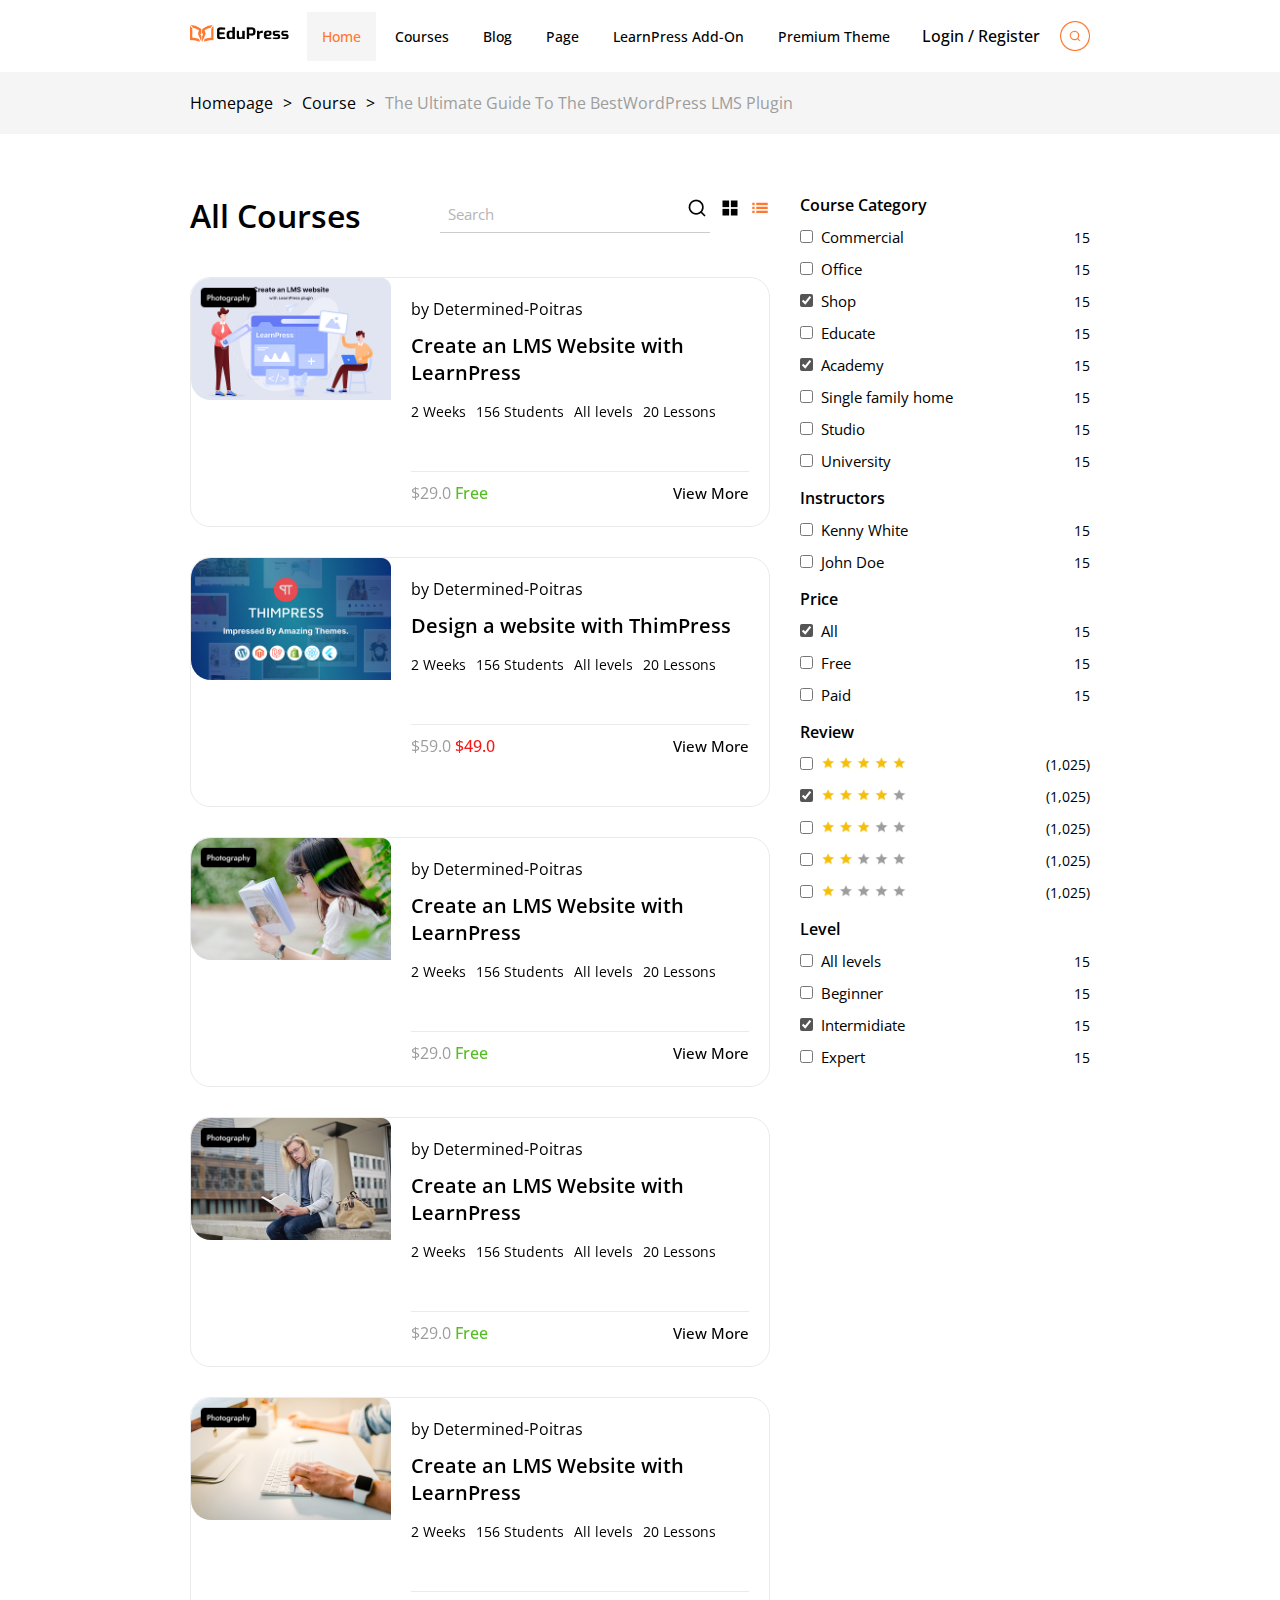
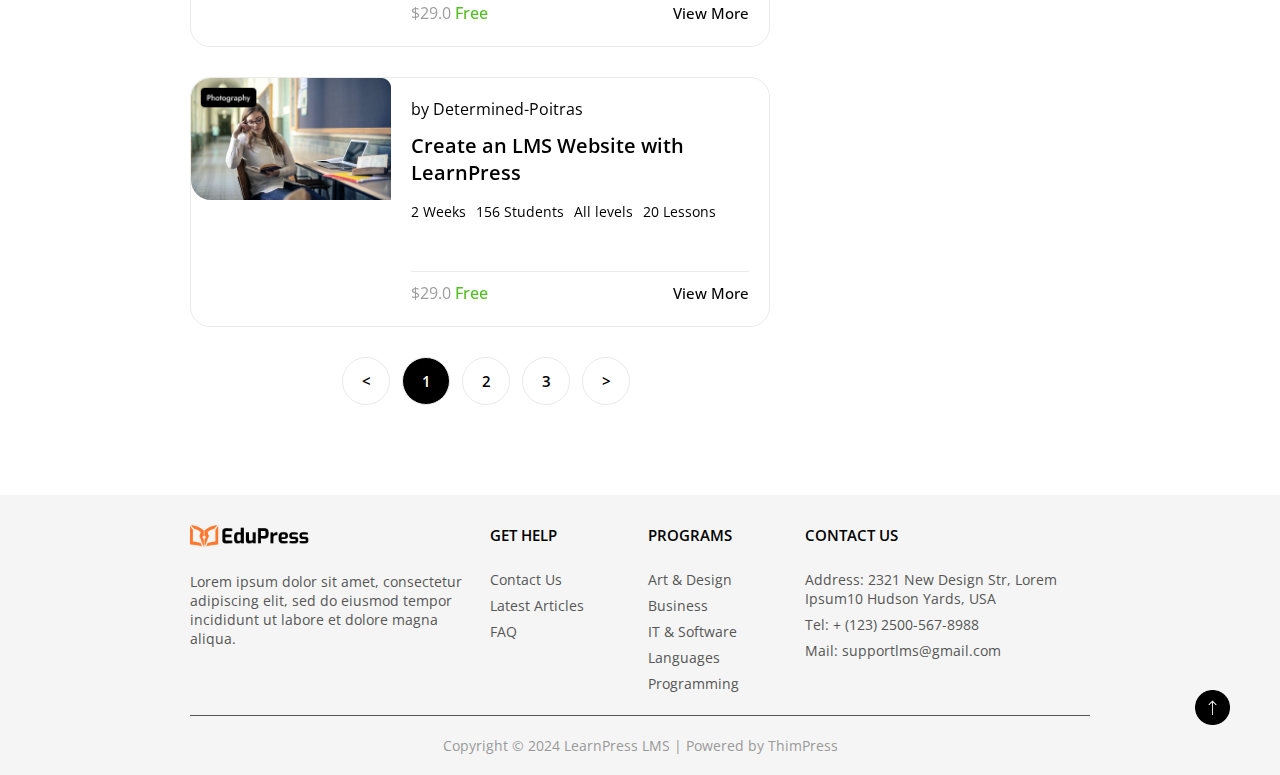
<file: pages/course-type1.html>
<!DOCTYPE html>
<html lang="en">
  <head>
    <meta charset="UTF-8" />
    <meta name="viewport" content="width=device-width, initial-scale=1.0" />
    <title>EduPress</title>
    <link rel="preconnect" href="https://fonts.googleapis.com" />
    <link rel="preconnect" href="https://fonts.gstatic.com" crossorigin />
    <link
      href="https://fonts.googleapis.com/css2?family=Open+Sans:ital,wght@0,300..800;1,300..800&display=swap"
      rel="stylesheet"
    />
    <link rel="stylesheet" href="../css/course-type1.css" />
    <link rel="stylesheet" href="../css/header.css" />
    <link rel="stylesheet" href="../css/footer.css" />
  </head>
  <body>
    <header>
      <div class="header-logo">
        <a href="../index.html"
          ><img src="../asset/Header/LOGO.png" alt="Header logo"
        /></a>
      </div>
      <nav class="header-nav">
        <a id="header-nav_home" href="../index.html">Home</a>
        <a id="header-nav_course" href="#">Courses</a>
        <a href="#">Blog</a>
        <a href="#">Page</a>
        <a href="../index.html">LearnPress Add-On</a>
        <a href="./error-404.html">Premium Theme</a>
      </nav>

      <div class="header-login">
        <img id="header-tag_bar" src="../asset/Header/Tag_bar.png" alt="" />
        <button class="header-login_btn">
          <a href="./login.html">Login / Register</a>
        </button>
        <img
          src="../asset/Header/ninja-profile.png"
          alt="avatar user"
          id="avatar-user"
        />
        <img src="../asset/Header/Search.png" alt="" />
      </div>
    </header>
    <main>
      <div class="main-course__header">
        <div class="main-course__header--content">
          <p class="content-1">Homepage</p>
          <p class="content-3">&gt;</p>
          <p class="content-1">Course</p>
          <p class="content-3">&gt;</p>
          <p class="content-2">
            The Ultimate Guide To The BestWordPress LMS Plugin
          </p>
        </div>
      </div>
      <div class="container course__content">
        <div class="course__content--left">
          <div class="content--left__header">
            <h1>All Courses</h1>
            <div class="form">
              <div class="input-wrap">
                <input
                  type="text"
                  name="search"
                  id="search"
                  placeholder="Search"
                />
                <img
                  id="form-search"
                  src="../asset/Course/Icon (3).png"
                  alt=""
                />
              </div>

              <a href="./course-type2.html">
                <img id="img-icon" src="../asset/Course/Icon.png" alt="" />
              </a>
              <a href="./course-type1.html">
                <img src="../asset/Course/Icon (1).png" alt="" />
              </a>
            </div>
          </div>
          <div class="content--left__main">
            <!-- ? Item 1 -->
            <div
              class="main-courses_list--item"
              id="create-an-lms-website-with-learnpress"
            >
              <div class="main-courses_list--item--img">
                <img
                  src="../asset/Home/Courses/Course_1.png"
                  alt="Menu Course 1"
                />
              </div>
              <div class="main-courses_list--item--content">
                <div class="main-courses_list--item--content-1">
                  <p>by Determined-Poitras</p>
                  <h4>Create an LMS Website with LearnPress</h4>
                </div>

                <div class="main-courses_list--item--content-2">
                  <div class="week">
                    <img src="../asset/Course/Group.png" alt="" />2 Weeks
                  </div>
                  <div class="student">
                    <img src="../asset/Course/Group (2).png" alt="" /> 156
                    Students
                  </div>

                  <div class="student">
                    <img src="../asset/Course/Component 2 (2).png" alt="" /> All
                    levels
                  </div>

                  <div class="student">
                    <img src="../asset/Course/Component 2 (3).png" alt="" /> 20
                    Lessons
                  </div>
                </div>
                <!-- <hr /> -->
                <div class="main-courses_list--item--content-3">
                  <div class="text">
                    <span class="text-1">$29.0</span>
                    <span class="text-2">Free</span>
                  </div>
                  <a href="#">View More</a>
                </div>
              </div>
            </div>

            <!-- ? Item 2 -->
            <div
              class="main-courses_list--item"
              id="design-a-website-with-thimpress"
            >
              <div class="main-courses_list--item--img">
                <img
                  src="../asset/Home/Courses/Course_2.png"
                  alt="Menu Course 2"
                />
              </div>
              <div class="main-courses_list--item--content">
                <div class="main-courses_list--item--content-1">
                  <p>by Determined-Poitras</p>
                  <h4>Design a website with ThimPress</h4>
                </div>
                <div class="main-courses_list--item--content-2">
                  <div class="week">
                    <img src="../asset/Course/Group.png" alt="" />2 Weeks
                  </div>
                  <div class="student">
                    <img src="../asset/Course/Group (2).png" alt="" /> 156
                    Students
                  </div>

                  <div class="student">
                    <img src="../asset/Course/Component 2 (2).png" alt="" /> All
                    levels
                  </div>

                  <div class="student">
                    <img src="../asset/Course/Component 2 (3).png" alt="" /> 20
                    Lessons
                  </div>
                </div>
                <div class="main-courses_list--item--content-3">
                  <div class="text">
                    <span class="text-1">$59.0</span>
                    <span class="text-3">$49.0</span>
                  </div>
                  <a href="#">View More</a>
                </div>
              </div>
            </div>

            <!-- ? Item 3 -->
            <div
              class="main-courses_list--item"
              id="create-an-lms-website-with-learnpress-2"
            >
              <div class="main-courses_list--item--img">
                <img
                  src="../asset/Home/Courses/Course_3.png"
                  alt="Menu Course 3"
                />
              </div>
              <div class="main-courses_list--item--content">
                <div class="main-courses_list--item--content-1">
                  <p>by Determined-Poitras</p>
                  <h4>Create an LMS Website with LearnPress</h4>
                </div>
                <div class="main-courses_list--item--content-2">
                  <div class="week">
                    <img src="../asset/Course/Group.png" alt="" />2 Weeks
                  </div>
                  <div class="student">
                    <img src="../asset/Course/Group (2).png" alt="" /> 156
                    Students
                  </div>

                  <div class="student">
                    <img src="../asset/Course/Component 2 (2).png" alt="" /> All
                    levels
                  </div>

                  <div class="student">
                    <img src="../asset/Course/Component 2 (3).png" alt="" /> 20
                    Lessons
                  </div>
                </div>
                <div class="main-courses_list--item--content-3">
                  <div class="text">
                    <span class="text-1">$29.0</span>
                    <span class="text-2">Free</span>
                  </div>
                  <a href="#">View More</a>
                </div>
              </div>
            </div>

            <!-- ? Item 4 -->
            <div class="main-courses_list--item" id="bai-viet-so-4">
              <div class="main-courses_list--item--img">
                <img
                  src="../asset/Home/Courses/Course_4.png"
                  alt="Menu Course 4"
                />
              </div>
              <div class="main-courses_list--item--content">
                <div class="main-courses_list--item--content-1">
                  <p>by Determined-Poitras</p>
                  <h4>Create an LMS Website with LearnPress</h4>
                </div>
                <div class="main-courses_list--item--content-2">
                  <div class="week">
                    <img src="../asset/Course/Group.png" alt="" />2 Weeks
                  </div>
                  <div class="student">
                    <img src="../asset/Course/Group (2).png" alt="" /> 156
                    Students
                  </div>

                  <div class="student">
                    <img src="../asset/Course/Component 2 (2).png" alt="" /> All
                    levels
                  </div>

                  <div class="student">
                    <img src="../asset/Course/Component 2 (3).png" alt="" /> 20
                    Lessons
                  </div>
                </div>
                <div class="main-courses_list--item--content-3">
                  <div class="text">
                    <span class="text-1">$29.0</span>
                    <span class="text-2">Free</span>
                  </div>
                  <a href="#">View More</a>
                </div>
              </div>
            </div>

            <!-- ? Item 5 -->
            <div class="main-courses_list--item" id="bai-viet-so-5">
              <div class="main-courses_list--item--img">
                <img
                  src="../asset/Home/Courses/Course_5.png"
                  alt="Menu Course 5"
                />
              </div>
              <div class="main-courses_list--item--content">
                <div class="main-courses_list--item--content-1">
                  <p>by Determined-Poitras</p>
                  <h4>Create an LMS Website with LearnPress</h4>
                </div>
                <div class="main-courses_list--item--content-2">
                  <div class="week">
                    <img src="../asset/Course/Group.png" alt="" />2 Weeks
                  </div>
                  <div class="student">
                    <img src="../asset/Course/Group (2).png" alt="" /> 156
                    Students
                  </div>

                  <div class="student">
                    <img src="../asset/Course/Component 2 (2).png" alt="" /> All
                    levels
                  </div>

                  <div class="student">
                    <img src="../asset/Course/Component 2 (3).png" alt="" /> 20
                    Lessons
                  </div>
                </div>
                <div class="main-courses_list--item--content-3">
                  <div class="text">
                    <span class="text-1">$29.0</span>
                    <span class="text-2">Free</span>
                  </div>
                  <a href="#">View More</a>
                </div>
              </div>
            </div>

            <!-- ? Item 6s -->
            <div class="main-courses_list--item" id="bai-viet-so-6">
              <div class="main-courses_list--item--img">
                <img
                  src="../asset/Home/Courses/Course_6.png"
                  alt="Menu Course 6"
                />
              </div>
              <div class="main-courses_list--item--content">
                <div class="main-courses_list--item--content-1">
                  <p>by Determined-Poitras</p>
                  <h4>Create an LMS Website with LearnPress</h4>
                </div>
                <div class="main-courses_list--item--content-2">
                  <div class="week">
                    <img src="../asset/Course/Group.png" alt="" />2 Weeks
                  </div>
                  <div class="student">
                    <img src="../asset/Course/Group (2).png" alt="" /> 156
                    Students
                  </div>

                  <div class="student">
                    <img src="../asset/Course/Component 2 (2).png" alt="" /> All
                    levels
                  </div>

                  <div class="student">
                    <img src="../asset/Course/Component 2 (3).png" alt="" /> 20
                    Lessons
                  </div>
                </div>
                <div class="main-courses_list--item--content-3">
                  <div class="text">
                    <span class="text-1">$29.0</span>
                    <span class="text-2">Free</span>
                  </div>
                  <a href="#">View More</a>
                </div>
              </div>
            </div>
          </div>
          <div class="content--left__footer">
            <div class="icon">&lt;</div>
            <div class="icon page-choose">1</div>
            <div class="icon">2</div>
            <div class="icon">3</div>
            <div class="icon">&gt;</div>
          </div>
          <div class="content--left__main1"></div>
          <div class="content--left__footer"></div>
        </div>
        <div class="course__content--right">
          <div class="content__right--category">
            <h4>Course Category</h4>
            <div class="form-group">
              <div>
                <input type="checkbox" id="commercial" name="commercial" />
                <label for="commercial">Commercial</label>
              </div>
              <span>15</span>
            </div>

            <div class="form-group">
              <div>
                <input type="checkbox" id="office" name="office" />
                <label for="office">Office</label>
              </div>
              <span>15</span>
            </div>

            <div class="form-group">
              <div>
                <input type="checkbox" id="shop" name="shop" checked />
                <label for="shop">Shop</label>
              </div>
              <span>15</span>
            </div>

            <div class="form-group">
              <div>
                <input type="checkbox" id="educate" name="educate" />
                <label for="educate">Educate</label>
              </div>
              <span>15</span>
            </div>

            <div class="form-group">
              <div>
                <input type="checkbox" id="academy" name="academy" checked />
                <label for="academy">Academy</label>
              </div>
              <span>15</span>
            </div>

            <div class="form-group">
              <div>
                <input
                  type="checkbox"
                  id="single-family-home"
                  name="single-family-home"
                />
                <label for="single-family-home">Single family home</label>
              </div>
              <span>15</span>
            </div>

            <div class="form-group">
              <div>
                <input type="checkbox" id="studio" name="studio" />
                <label for="studio">Studio</label>
              </div>
              <span>15</span>
            </div>

            <div class="form-group">
              <div>
                <input type="checkbox" id="university" name="university" />
                <label for="university">University</label>
              </div>
              <span>15</span>
            </div>
          </div>

          <div class="content__right--instructors">
            <h4>Instructors</h4>
            <div class="form-group">
              <div>
                <input type="checkbox" id="Kenny-White" name="Kenny-White" />
                <label for="Kenny-White">Kenny White</label>
              </div>
              <span>15</span>
            </div>

            <div class="form-group">
              <div>
                <input type="checkbox" id="John-Doe" name="John-Doe" />
                <label for="John-Doe">John Doe</label>
              </div>
              <span>15</span>
            </div>
          </div>

          <div class="content__right--price">
            <h4>Price</h4>
            <div class="form-group">
              <div>
                <input type="checkbox" id="All" name="All" checked />
                <label for="All">All</label>
              </div>
              <span>15</span>
            </div>

            <div class="form-group">
              <div>
                <input type="checkbox" id="Free" name="Free" />
                <label for="Free">Free</label>
              </div>
              <span>15</span>
            </div>

            <div class="form-group">
              <div>
                <input type="checkbox" id="Paid" name="Paid" />
                <label for="Paid">Paid</label>
              </div>
              <span>15</span>
            </div>
          </div>

          <div class="content__right--review">
            <h4>Review</h4>
            <div class="form-group">
              <div>
                <input type="checkbox" id="5-s" name="5-s" />
                <label for="5-s"
                  ><img src="../asset/Course/Star.png" alt=""
                /></label>
              </div>
              <span>(1,025)</span>
            </div>

            <div class="form-group">
              <div>
                <input type="checkbox" id="4-s" name="4-s" checked />
                <label for="4-s"
                  ><img src="../asset/Course/Star (1).png" alt=""
                /></label>
              </div>
              <span>(1,025)</span>
            </div>

            <div class="form-group">
              <div>
                <input type="checkbox" id="3-s" name="3-s" />
                <label for="3-s"
                  ><img src="../asset/Course/Star (2).png" alt=""
                /></label>
              </div>
              <span>(1,025)</span>
            </div>

            <div class="form-group">
              <div>
                <input type="checkbox" id="2-s" name="2-s" />
                <label for="2-s"
                  ><img src="../asset/Course/Star (3).png" alt=""
                /></label>
              </div>
              <span>(1,025)</span>
            </div>

            <div class="form-group">
              <div>
                <input type="checkbox" id="1-s" name="1-s" />
                <label for="1-s"
                  ><img src="../asset/Course/Star (4).png" alt=""
                /></label>
              </div>
              <span>(1,025)</span>
            </div>
          </div>

          <div class="content__right--level">
            <h4>Level</h4>
            <div class="form-group">
              <div>
                <input type="checkbox" id="All-levels" name="All-levels" />
                <label for="All-levels">All levels</label>
              </div>
              <span>15</span>
            </div>

            <div class="form-group">
              <div>
                <input type="checkbox" id="Beginner" name="Beginner" />
                <label for="Beginner">Beginner</label>
              </div>
              <span>15</span>
            </div>

            <div class="form-group">
              <div>
                <input
                  type="checkbox"
                  id="Intermidiate"
                  name="Intermidiate"
                  checked
                />
                <label for="Intermidiate">Intermidiate</label>
              </div>
              <span>15</span>
            </div>

            <div class="form-group">
              <div>
                <input type="checkbox" id="Expert" name="Expert" />
                <label for="Expert">Expert</label>
              </div>
              <span>15</span>
            </div>
          </div>
        </div>
      </div>
    </main>
    <footer>
      <div class="footer-container">
        <div class="footer-top">
          <div class="footer-top_col1">
            <img src="../asset/Header/LOGO.png" alt="Logo" />
            <p>
              Lorem ipsum dolor sit amet, consectetur adipiscing elit, sed do
              eiusmod tempor incididunt ut labore et dolore magna aliqua.
            </p>
          </div>
          <div class="footer-top_col2">
            <h4>GET HELP</h4>
            <div class="footer-top_col2-content">
              <ul>
                <li>Contact Us</li>
                <li>Latest Articles</li>
                <li>FAQ</li>
              </ul>
            </div>
          </div>
          <div class="footer-top_col3">
            <h4>PROGRAMS</h4>
            <ul>
              <li>Art & Design</li>
              <li>Business</li>
              <li>IT & Software</li>
              <li>Languages</li>
              <li>Programming</li>
            </ul>
          </div>
          <div class="footer-top_col4">
            <h4>CONTACT US</h4>
            <ul>
              <li>
                Address: 2321 New Design Str, Lorem Ipsum10 Hudson Yards, USA
              </li>
              <li>Tel: + (123) 2500-567-8988</li>
              <li>Mail: supportlms@gmail.com</li>
              <li></li>
            </ul>
          </div>
        </div>
        <div class="footer-center"></div>
        <div class="footer-bottom">
          <p>Copyright © 2024 LearnPress LMS | Powered by ThimPress</p>
        </div>

        <div class="footer-icon" id="btn-footer">
          <img src="../asset/Footer/Footer-icon.png" alt="footer icon" />
        </div>
      </div>
    </footer>

    <script src="../js/header.js"></script>
    <script src="../js/footer.js"></script>
    <script src="../js/page-type-1.js"></script>
  </body>
</html>
</file>
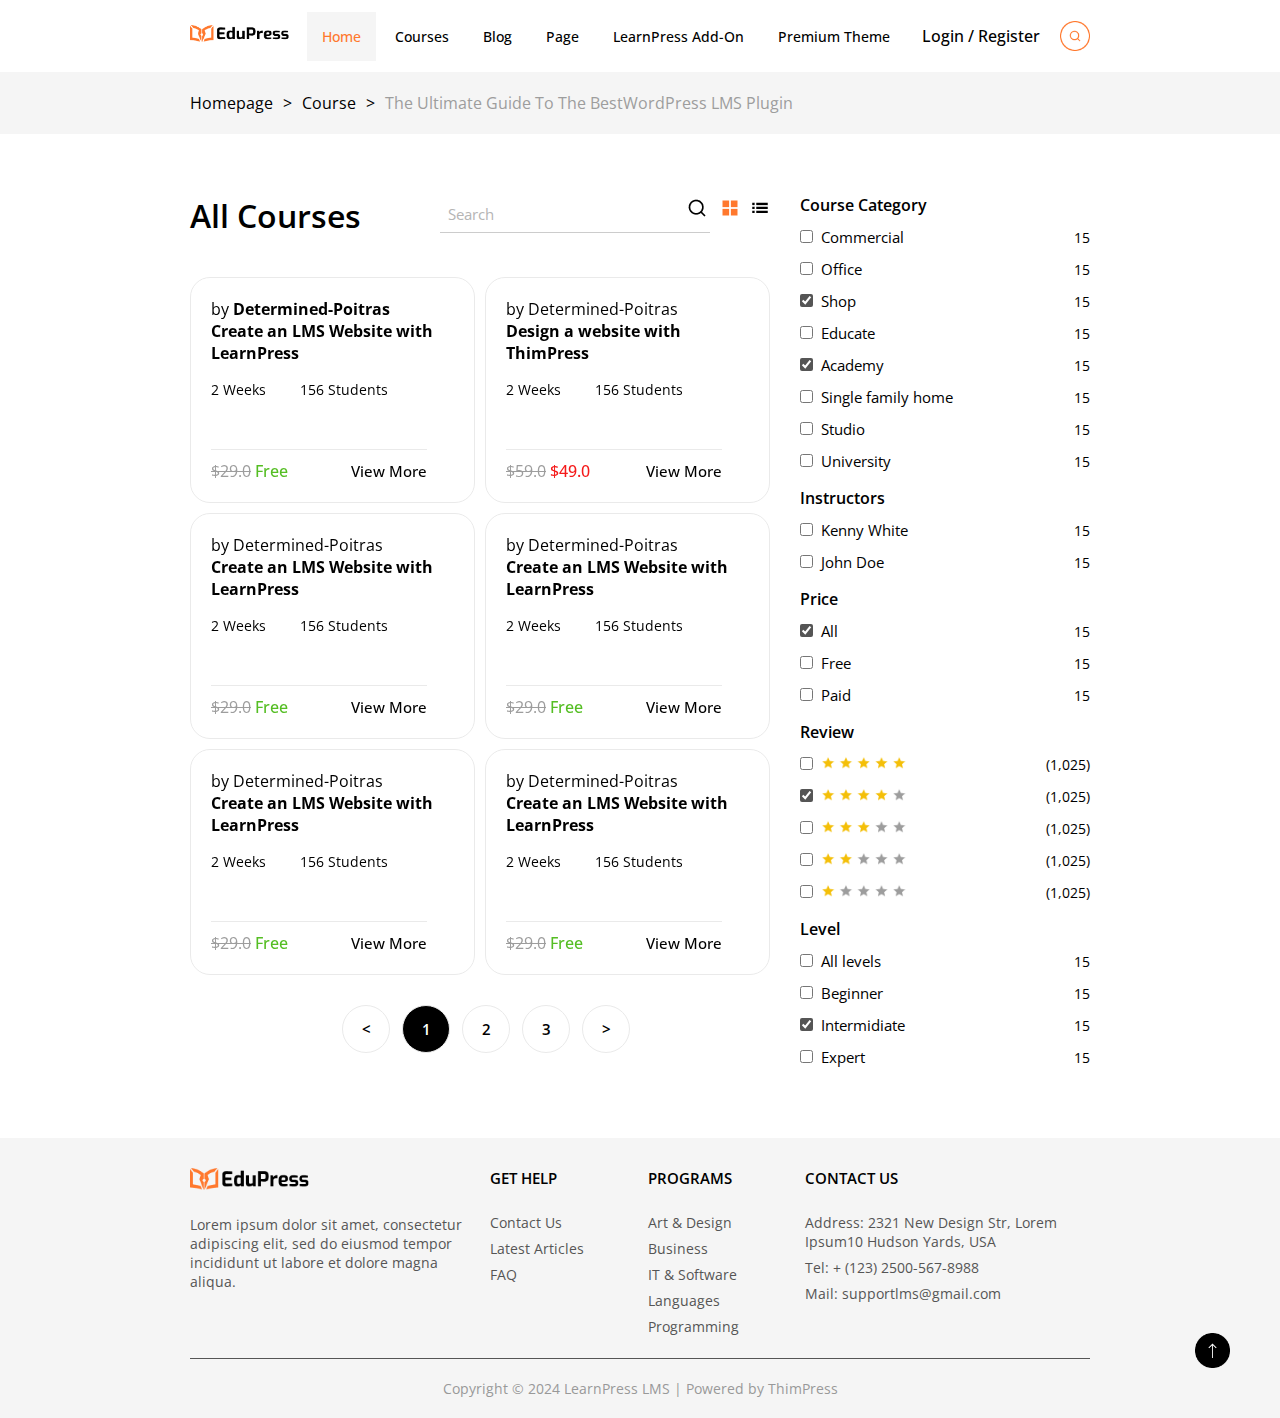
<file: pages/course-type2.html>
<!DOCTYPE html>
<html lang="en">
  <head>
    <meta charset="UTF-8" />
    <meta name="viewport" content="width=device-width, initial-scale=1.0" />
    <title>EduPress</title>
    <link rel="preconnect" href="https://fonts.googleapis.com" />
    <link rel="preconnect" href="https://fonts.gstatic.com" crossorigin />
    <link
      href="https://fonts.googleapis.com/css2?family=Open+Sans:ital,wght@0,300..800;1,300..800&display=swap"
      rel="stylesheet"
    />
    <link rel="stylesheet" href="../css/course-type1.css" />
    <link rel="stylesheet" href="../css/header.css" />
    <link rel="stylesheet" href="../css/footer.css" />
  </head>
  <body>
    <header>
      <div class="header-logo">
        <a href="../index.html"
          ><img src="../asset/Header/LOGO.png" alt="Header logo"
        /></a>
      </div>
      <nav class="header-nav">
        <a id="header-nav_home" href="../index.html">Home</a>
        <a id="header-nav_course" href="#">Courses</a>
        <a href="#">Blog</a>
        <a href="#">Page</a>
        <a href="../index.html">LearnPress Add-On</a>
        <a href="./error-404.html">Premium Theme</a>
      </nav>

      <div class="header-login">
        <img id="header-tag_bar" src="../asset/Header/Tag_bar.png" alt="" />
        <button class="header-login_btn">
          <a href="./login.html">Login / Register</a>
        </button>
        <img
          src="../asset/Header/ninja-profile.png"
          alt="avatar user"
          id="avatar-user"
        />
        <img src="../asset/Header/Search.png" alt="" />
      </div>
    </header>
    <main>
      <div class="main-course__header">
        <div class="main-course__header--content">
          <p class="content-1">Homepage</p>
          <p class="content-3">&gt;</p>
          <p class="content-1">Course</p>
          <p class="content-3">&gt;</p>
          <p class="content-2">
            The Ultimate Guide To The BestWordPress LMS Plugin
          </p>
        </div>
      </div>
      <div class="container course__content">
        <div class="course__content--left">
          <div class="content--left__header">
            <h1>All Courses</h1>

            <div class="form">
              <div class="input-wrap">
                <input
                  type="text"
                  name="search"
                  id="search"
                  placeholder="Search"
                />
                <img
                  id="form-search"
                  src="../asset/Course/Icon (3).png"
                  alt=""
                />
              </div>

              <a href="./course-type2.html">
                <img id="img-icon" src="../asset/Course/Icon (4).png" alt="" />
              </a>
              <a href="./course-type1.html">
                <img src="../asset/Course/Icon (5).png" alt="" />
              </a>
            </div>
          </div>
          <div class="content--left__main2">
            <!-- ? Item 1 -->
            <div
              class="main-courses_list--item"
              id="create-an-lms-website-with-learnpress"
            >
              <div class="main-courses_list--item--img">
                <img
                  src="../asset/Home/Courses/Course_1.png"
                  alt="Menu Course 1"
                />
              </div>
              <div class="main-courses_list--item--content">
                <div class="main-courses_list--item--content-1">
                  <p>by <strong>Determined-Poitras</strong></p>
                  <h4>Create an LMS Website with LearnPress</h4>
                </div>

                <div class="main-courses_list--item--content-2">
                  <div class="week">
                    <img src="../asset/Course/Group.png" alt="" />2 Weeks
                  </div>
                  <div class="student">
                    <img src="../asset/Course/Group (2).png" alt="" /> 156
                    Students
                  </div>
                </div>
                <!-- <hr /> -->
                <div class="main-courses_list--item--content-3">
                  <div class="text">
                    <span class="text-1">$29.0</span>
                    <span class="text-2">Free</span>
                  </div>
                  <a href="#">View More</a>
                </div>
              </div>
            </div>

            <!-- ? Item 2 -->
            <div
              class="main-courses_list--item"
              id="design-a-website-with-thimpress"
            >
              <div class="main-courses_list--item--img">
                <img
                  src="../asset/Home/Courses/Course_2.png"
                  alt="Menu Course 2"
                />
              </div>
              <div class="main-courses_list--item--content">
                <div class="main-courses_list--item--content-1">
                  <p>by Determined-Poitras</p>
                  <h4>Design a website with ThimPress</h4>
                </div>
                <div class="main-courses_list--item--content-2">
                  <div class="week">
                    <img src="../asset/Course/Group.png" alt="" />2 Weeks
                  </div>
                  <div class="student">
                    <img src="../asset/Course/Group (2).png" alt="" /> 156
                    Students
                  </div>
                </div>
                <div class="main-courses_list--item--content-3">
                  <div class="text">
                    <span class="text-1">$59.0</span>
                    <span class="text-3">$49.0</span>
                  </div>
                  <a href="#">View More</a>
                </div>
              </div>
            </div>

            <!-- ? Item 3 -->
            <div
              class="main-courses_list--item"
              id="create-an-lms-website-with-learnpress-2"
            >
              <div class="main-courses_list--item--img">
                <img
                  src="../asset/Home/Courses/Course_3.png"
                  alt="Menu Course 3"
                />
              </div>
              <div class="main-courses_list--item--content">
                <div class="main-courses_list--item--content-1">
                  <p>by Determined-Poitras</p>
                  <h4>Create an LMS Website with LearnPress</h4>
                </div>
                <div class="main-courses_list--item--content-2">
                  <div class="week">
                    <img src="../asset/Course/Group.png" alt="" />2 Weeks
                  </div>
                  <div class="student">
                    <img src="../asset/Course/Group (2).png" alt="" /> 156
                    Students
                  </div>
                </div>
                <div class="main-courses_list--item--content-3">
                  <div class="text">
                    <span class="text-1">$29.0</span>
                    <span class="text-2">Free</span>
                  </div>
                  <a href="#">View More</a>
                </div>
              </div>
            </div>

            <!-- ? Item 4 -->
            <div class="main-courses_list--item" id="bai-viet-so-4">
              <div class="main-courses_list--item--img">
                <img
                  src="../asset/Home/Courses/Course_4.png"
                  alt="Menu Course 4"
                />
              </div>
              <div class="main-courses_list--item--content">
                <div class="main-courses_list--item--content-1">
                  <p>by Determined-Poitras</p>
                  <h4>Create an LMS Website with LearnPress</h4>
                </div>
                <div class="main-courses_list--item--content-2">
                  <div class="week">
                    <img src="../asset/Course/Group.png" alt="" />2 Weeks
                  </div>
                  <div class="student">
                    <img src="../asset/Course/Group (2).png" alt="" /> 156
                    Students
                  </div>
                </div>
                <div class="main-courses_list--item--content-3">
                  <div class="text">
                    <span class="text-1">$29.0</span>
                    <span class="text-2">Free</span>
                  </div>
                  <a href="#">View More</a>
                </div>
              </div>
            </div>

            <!-- ? Item 5 -->
            <div class="main-courses_list--item" id="bai-viet-so-5">
              <div class="main-courses_list--item--img">
                <img
                  src="../asset/Home/Courses/Course_5.png"
                  alt="Menu Course 5"
                />
              </div>
              <div class="main-courses_list--item--content">
                <div class="main-courses_list--item--content-1">
                  <p>by Determined-Poitras</p>
                  <h4>Create an LMS Website with LearnPress</h4>
                </div>
                <div class="main-courses_list--item--content-2">
                  <div class="week">
                    <img src="../asset/Course/Group.png" alt="" />2 Weeks
                  </div>
                  <div class="student">
                    <img src="../asset/Course/Group (2).png" alt="" /> 156
                    Students
                  </div>
                </div>
                <div class="main-courses_list--item--content-3">
                  <div class="text">
                    <span class="text-1">$29.0</span>
                    <span class="text-2">Free</span>
                  </div>
                  <a href="#">View More</a>
                </div>
              </div>
            </div>

            <!-- ? Item 6s -->
            <div class="main-courses_list--item" id="bai-viet-so-6">
              <div class="main-courses_list--item--img">
                <img
                  src="../asset/Home/Courses/Course_6.png"
                  alt="Menu Course 6"
                />
              </div>
              <div class="main-courses_list--item--content">
                <div class="main-courses_list--item--content-1">
                  <p>by Determined-Poitras</p>
                  <h4>Create an LMS Website with LearnPress</h4>
                </div>
                <div class="main-courses_list--item--content-2">
                  <div class="week">
                    <img src="../asset/Course/Group.png" alt="" />2 Weeks
                  </div>
                  <div class="student">
                    <img src="../asset/Course/Group (2).png" alt="" /> 156
                    Students
                  </div>
                </div>
                <div class="main-courses_list--item--content-3">
                  <div class="text">
                    <span class="text-1">$29.0</span>
                    <span class="text-2">Free</span>
                  </div>
                  <a href="#">View More</a>
                </div>
              </div>
            </div>
          </div>
          <div class="content--left__footer">
            <div class="icon">&lt;</div>
            <div class="icon page-choose">1</div>
            <div class="icon">2</div>
            <div class="icon">3</div>
            <div class="icon">&gt;</div>
          </div>
        </div>
        <div class="course__content--right">
          <div class="content__right--category">
            <h4>Course Category</h4>
            <div class="form-group">
              <div>
                <input type="checkbox" id="commercial" name="commercial" />
                <label for="commercial">Commercial</label>
              </div>
              <span>15</span>
            </div>

            <div class="form-group">
              <div>
                <input type="checkbox" id="office" name="office" />
                <label for="office">Office</label>
              </div>
              <span>15</span>
            </div>

            <div class="form-group">
              <div>
                <input type="checkbox" id="shop" name="shop" checked />
                <label for="shop">Shop</label>
              </div>
              <span>15</span>
            </div>

            <div class="form-group">
              <div>
                <input type="checkbox" id="educate" name="educate" />
                <label for="educate">Educate</label>
              </div>
              <span>15</span>
            </div>

            <div class="form-group">
              <div>
                <input type="checkbox" id="academy" name="academy" checked />
                <label for="academy">Academy</label>
              </div>
              <span>15</span>
            </div>

            <div class="form-group">
              <div>
                <input
                  type="checkbox"
                  id="single-family-home"
                  name="single-family-home"
                />
                <label for="single-family-home">Single family home</label>
              </div>
              <span>15</span>
            </div>

            <div class="form-group">
              <div>
                <input type="checkbox" id="studio" name="studio" />
                <label for="studio">Studio</label>
              </div>
              <span>15</span>
            </div>

            <div class="form-group">
              <div>
                <input type="checkbox" id="university" name="university" />
                <label for="university">University</label>
              </div>
              <span>15</span>
            </div>
          </div>

          <div class="content__right--instructors">
            <h4>Instructors</h4>
            <div class="form-group">
              <div>
                <input type="checkbox" id="Kenny-White" name="Kenny-White" />
                <label for="Kenny-White">Kenny White</label>
              </div>
              <span>15</span>
            </div>

            <div class="form-group">
              <div>
                <input type="checkbox" id="John-Doe" name="John-Doe" />
                <label for="John-Doe">John Doe</label>
              </div>
              <span>15</span>
            </div>
          </div>

          <div class="content__right--price">
            <h4>Price</h4>
            <div class="form-group">
              <div>
                <input type="checkbox" id="All" name="All" checked />
                <label for="All">All</label>
              </div>
              <span>15</span>
            </div>

            <div class="form-group">
              <div>
                <input type="checkbox" id="Free" name="Free" />
                <label for="Free">Free</label>
              </div>
              <span>15</span>
            </div>

            <div class="form-group">
              <div>
                <input type="checkbox" id="Paid" name="Paid" />
                <label for="Paid">Paid</label>
              </div>
              <span>15</span>
            </div>
          </div>

          <div class="content__right--review">
            <h4>Review</h4>
            <div class="form-group">
              <div>
                <input type="checkbox" id="5-s" name="5-s" />
                <label for="5-s"
                  ><img src="../asset/Course/Star.png" alt=""
                /></label>
              </div>
              <span>(1,025)</span>
            </div>

            <div class="form-group">
              <div>
                <input type="checkbox" id="4-s" name="4-s" checked />
                <label for="4-s"
                  ><img src="../asset/Course/Star (1).png" alt=""
                /></label>
              </div>
              <span>(1,025)</span>
            </div>

            <div class="form-group">
              <div>
                <input type="checkbox" id="3-s" name="3-s" />
                <label for="3-s"
                  ><img src="../asset/Course/Star (2).png" alt=""
                /></label>
              </div>
              <span>(1,025)</span>
            </div>

            <div class="form-group">
              <div>
                <input type="checkbox" id="2-s" name="2-s" />
                <label for="2-s"
                  ><img src="../asset/Course/Star (3).png" alt=""
                /></label>
              </div>
              <span>(1,025)</span>
            </div>

            <div class="form-group">
              <div>
                <input type="checkbox" id="1-s" name="1-s" />
                <label for="1-s"
                  ><img src="../asset/Course/Star (4).png" alt=""
                /></label>
              </div>
              <span>(1,025)</span>
            </div>
          </div>

          <div class="content__right--level">
            <h4>Level</h4>
            <div class="form-group">
              <div>
                <input type="checkbox" id="All-levels" name="All-levels" />
                <label for="All-levels">All levels</label>
              </div>
              <span>15</span>
            </div>

            <div class="form-group">
              <div>
                <input type="checkbox" id="Beginner" name="Beginner" />
                <label for="Beginner">Beginner</label>
              </div>
              <span>15</span>
            </div>

            <div class="form-group">
              <div>
                <input
                  type="checkbox"
                  id="Intermidiate"
                  name="Intermidiate"
                  checked
                />
                <label for="Intermidiate">Intermidiate</label>
              </div>
              <span>15</span>
            </div>

            <div class="form-group">
              <div>
                <input type="checkbox" id="Expert" name="Expert" />
                <label for="Expert">Expert</label>
              </div>
              <span>15</span>
            </div>
          </div>
        </div>
      </div>
    </main>
    <footer>
      <div class="footer-container">
        <div class="footer-top">
          <div class="footer-top_col1">
            <img src="../asset/Header/LOGO.png" alt="Logo" />
            <p>
              Lorem ipsum dolor sit amet, consectetur adipiscing elit, sed do
              eiusmod tempor incididunt ut labore et dolore magna aliqua.
            </p>
          </div>
          <div class="footer-top_col2">
            <h4>GET HELP</h4>
            <div class="footer-top_col2-content">
              <ul>
                <li>Contact Us</li>
                <li>Latest Articles</li>
                <li>FAQ</li>
              </ul>
            </div>
          </div>
          <div class="footer-top_col3">
            <h4>PROGRAMS</h4>
            <ul>
              <li>Art & Design</li>
              <li>Business</li>
              <li>IT & Software</li>
              <li>Languages</li>
              <li>Programming</li>
            </ul>
          </div>
          <div class="footer-top_col4">
            <h4>CONTACT US</h4>
            <ul>
              <li>
                Address: 2321 New Design Str, Lorem Ipsum10 Hudson Yards, USA
              </li>
              <li>Tel: + (123) 2500-567-8988</li>
              <li>Mail: supportlms@gmail.com</li>
              <li></li>
            </ul>
          </div>
        </div>
        <div class="footer-center"></div>
        <div class="footer-bottom">
          <p>Copyright © 2024 LearnPress LMS | Powered by ThimPress</p>
        </div>

        <div class="footer-icon" id="btn-footer">
          <img src="../asset/Footer/Footer-icon.png" alt="footer icon" />
        </div>
      </div>
    </footer>
    <script src="../js/header.js"></script>
    <script src="../js/footer.js"></script>
    <script src="../js/page-type-1.js"></script>
  </body>
</html>
</file>
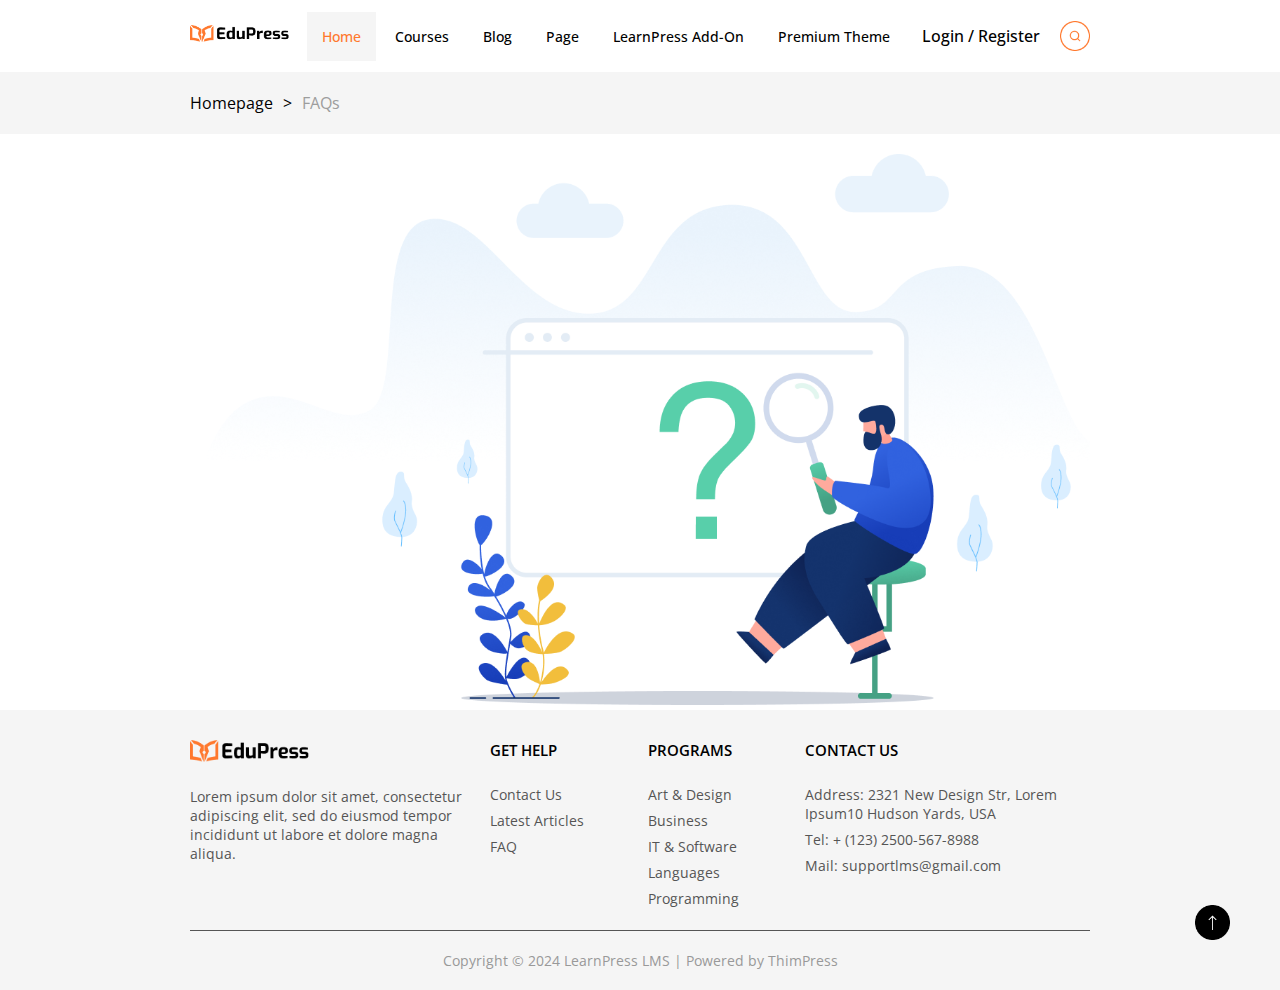
<file: pages/error-404.html>
<!DOCTYPE html>
<html lang="en">
  <head>
    <meta charset="UTF-8" />
    <meta name="viewport" content="width=device-width, initial-scale=1.0" />
    <title>EduPress</title>
    <link rel="preconnect" href="https://fonts.googleapis.com" />
    <link rel="preconnect" href="https://fonts.gstatic.com" crossorigin />
    <link
      href="https://fonts.googleapis.com/css2?family=Open+Sans:ital,wght@0,300..800;1,300..800&display=swap"
      rel="stylesheet"
    />
    <link rel="stylesheet" href="../css/header.css" />
    <link rel="stylesheet" href="../css/footer.css" />
    <link rel="stylesheet" href="../css/error-404.css" />
  </head>
  <body>
    <header>
      <div class="header-logo">
        <img src="../asset/Header/LOGO.png" alt="Header logo" />
      </div>
      <nav class="header-nav">
        <a id="header-nav_home" href="../index.html">Home</a>
        <a id="header-nav_course" href="./course-type1.html">Courses</a>
        <a href="#">Blog</a>
        <a href="#">Page</a>
        <a href="../index.html">LearnPress Add-On</a>
        <a href="../index.html">Premium Theme</a>
      </nav>
      <div class="header-login">
        <button class="header-login_btn">
          <a href="../pages/login.html">Login / Register</a>
        </button>
        <img
          src="../asset/Header/ninja-profile.png"
          alt="avatar user"
          id="avatar-user"
        />
        <img src="../asset/Header/Search.png" alt="" />
      </div>
    </header>
    <main>
      <div class="main-error__header">
        <div class="main-error__header--content">
          <p class="content-1">Homepage</p>
          <p class="content-3">&gt;</p>
          <p class="content-2">FAQs</p>
        </div>
      </div>
      <div class="container">
        <div class="error-header">
          <!-- <h2>Error</h2> -->
        </div>
        <img id="img-error" src="../asset/Error/404.png" alt="Error 404" />
      </div>
    </main>
    <footer>
      <div class="footer-container">
        <div class="footer-top">
          <div class="footer-top_col1">
            <img src="../asset/Header/LOGO.png" alt="Logo" />
            <p>
              Lorem ipsum dolor sit amet, consectetur adipiscing elit, sed do
              eiusmod tempor incididunt ut labore et dolore magna aliqua.
            </p>
          </div>
          <div class="footer-top_col2">
            <h4>GET HELP</h4>
            <div class="footer-top_col2-content">
              <ul>
                <li>Contact Us</li>
                <li>Latest Articles</li>
                <li>FAQ</li>
              </ul>
            </div>
          </div>
          <div class="footer-top_col3">
            <h4>PROGRAMS</h4>
            <ul>
              <li>Art & Design</li>
              <li>Business</li>
              <li>IT & Software</li>
              <li>Languages</li>
              <li>Programming</li>
            </ul>
          </div>
          <div class="footer-top_col4">
            <h4>CONTACT US</h4>
            <ul>
              <li>
                Address: 2321 New Design Str, Lorem Ipsum10 Hudson Yards, USA
              </li>
              <li>Tel: + (123) 2500-567-8988</li>
              <li>Mail: supportlms@gmail.com</li>
              <li></li>
            </ul>
          </div>
        </div>
        <div class="footer-center"></div>
        <div class="footer-bottom">
          <p>Copyright © 2024 LearnPress LMS | Powered by ThimPress</p>
        </div>

        <div class="footer-icon">
          <img src="../asset/Footer/Footer-icon.png" alt="footer icon" />
        </div>
      </div>
    </footer>
    <script src="../js/header.js"></script>
  </body>
</html>
</file>
<file: css/course-type1.css>
.main-course__header {
  background-color: #f5f5f5;

  .main-course__header--content {
    max-width: 1290px;
    margin: 0 auto;
    padding: 20px 0;
    display: flex;
    justify-content: flex-start;
    align-items: center;

    .content-1 {
      font-size: 16px;
      font-weight: 400;
    }

    .content-2 {
      font-size: 16px;
      font-weight: 400;
      color: #9d9d9d;
    }

    .content-3 {
      margin: 0 10px;
    }
  }
}

.course__content {
  display: grid;
  grid-template-columns: 3fr 1fr;
  gap: 30px;
  padding: 60px 0;

  .course__content--left {
    .content--left__header {
      display: flex;
      justify-content: space-between;
      align-items: center;
      margin-bottom: 40px;
      h1 {
        font-size: 32px;
        font-weight: 600;
        font-style: bold;
      }
      .form {
        display: flex;
      }

      .form a:first-child {
        margin: 0 10px;
      }

      .input-wrap {
        position: relative;
        width: 270px;
      }
      input[type="text"] {
        padding: 8px;
        display: inline-block;
        border: none;
        border-bottom: 1px solid #ccc;
        box-sizing: border-box;
        width: 100%;
        padding-right: 30px;
      }

      #form-search {
        position: absolute;
        right: 1%;
      }

      input::placeholder {
        font-size: 15px;
        font-weight: 400;
        color: #b5b5b5;
      }

      input:focus {
        outline: none;
      }

      #img-icon {
        margin: 0 10px;
      }
    }

    .content--left__footer {
      display: flex;
      justify-content: center;
      align-items: center;
      margin-top: 30px;
      .icon {
        width: 48px;
        height: 48px;
        border-radius: 50%;
        display: flex;
        justify-content: center;
        align-items: center;
        border: 1px solid #eaeaea;
        cursor: pointer;
        font-style: bold;
        font-weight: 600;
        font-size: 15px;
        margin-left: 12px;
      }

      .icon:hover {
        background-color: #000000;
        color: #ffffff;
      }

      .page-choose {
        background-color: #000000;
        color: #ffffff;
      }

      .page-choose:hover {
        background-color: #dfdfdf;
        color: #000000;
      }
    }
  }

  .course__content--right {
    .content__right--category,
    .content__right--instructors,
    .content__right--price,
    .content__right--review {
      margin-bottom: 30px;
    }
    h4 {
      font-size: 20px;
      font-weight: 600;
      font-style: bold;
      margin-bottom: 20px;
    }

    .form-group {
      display: flex;
      justify-content: space-between;
      align-items: center;
      margin-bottom: 10px;

      input {
        accent-color: #555555;
      }

      label {
        font-size: 15px;
        font-weight: 400;
        margin-left: 4px;
        cursor: pointer;
      }

      span {
        font-size: 15px;
        font-weight: 400;
      }

      img {
        object-fit: cover;
      }
    }
  }
}

.content--left__main2 {
  display: grid;
  grid-template-columns: repeat(2, 1fr);
  grid-template-rows: repeat(3, 492px);
  gap: 30px;
  .main-courses_list--item {
    border: 1px solid #eaeaea;
    border-radius: 20px;
    cursor: pointer;
    transition: transform 0.45s cubic-bezier(0.25, 0.8, 0.25, 1),
      box-shadow 0.45s cubic-bezier(0.25, 0.8, 0.25, 1);
    will-change: transform, box-shadow;
    /* position: relative; */

    img {
      width: 100%;
      object-fit: cover;
    }

    .main-courses_list--item--content {
      padding: 20px;
      height: 224px;

      .main-courses_list--item--content-2 {
        display: flex;
        align-items: center;
        justify-content: flex-start;
        margin: 16px 0;
        .week {
          margin-right: 24px;
          display: flex;
          align-items: center;
          img {
            object-fit: cover;
            width: 13.33px;
            margin-right: 3px;
          }
        }

        .student {
          display: flex;
          align-items: center;
          img {
            object-fit: cover;
            width: 16px;
            margin-right: 3px;
          }
        }
      }

      .main-courses_list--item--content-3 {
        width: 89%;
        border-top: 1px solid #eaeaea;
        /* position: absolute; */
        bottom: 5%;
        display: flex;
        justify-content: space-between;
        align-items: center;

        padding-top: 10px;
        .text-1 {
          color: #9d9d9d;
          text-decoration: line-through;
        }

        .text-2 {
          color: #55be24;
          font-weight: 500;
        }

        .text-3 {
          color: #f51a1a;
          font-weight: 500;
        }

        a {
          text-decoration: none;
          font-weight: 500;
          font-size: 18px;
          color: #000000;
        }
      }
    }
  }

  .main-courses_list--item:hover {
    box-shadow: 0 20px 40px rgba(0, 0, 0, 0.15);
    transform: translateY(-5px);
  }
}

.content--left__main {
  display: grid;
  grid-template-columns: 1fr;
  grid-template-rows: repeat(6, 250px);
  gap: 30px;

  .main-courses_list--item {
    display: grid;
    grid-template-columns: 1fr 2fr;
    border: 1px solid #eaeaea;
    border-radius: 20px;
    transition: transform 0.45s cubic-bezier(0.25, 0.8, 0.25, 1),
      box-shadow 0.45s cubic-bezier(0.25, 0.8, 0.25, 1);
    will-change: transform, box-shadow;
    cursor: pointer;

    .main-courses_list--item--img {
      img {
        border-radius: 20px 0 0 20px;
        object-fit: cover;
      }
    }

    .main-courses_list--item--content {
      padding: 20px;

      .main-courses_list--item--content-1 {
        p {
          margin-bottom: 12px;
        }

        h4 {
          font-size: 20px;
          font-weight: 600;
          font-style: bold;
        }
      }

      .main-courses_list--item--content-2 {
        display: flex;
        margin-top: 16px;
        margin-bottom: 70px;
        justify-content: flex-start;
        .week {
          display: flex;
          align-items: center;
          img {
            object-fit: cover;
            width: 13.33px;
            margin-right: 3px;
          }
        }
        .student {
          display: flex;
          align-items: center;
          margin-left: 24px;
          img {
            object-fit: cover;
            width: 16px;
            margin-right: 3px;
          }
        }
      }

      .main-courses_list--item--content-3 {
        border-top: 1px solid #eaeaea;
        bottom: 5%;
        display: flex;
        justify-content: space-between;
        align-items: center;

        padding-top: 10px;
        .text-1 {
          color: #9d9d9d;
        }

        .text-2 {
          color: #55be24;
          font-weight: 500;
        }

        .text-3 {
          color: #f51a1a;
          font-weight: 500;
        }

        a {
          text-decoration: none;
          font-weight: 500;
          font-size: 18px;
          color: #000000;
        }
      }
    }
  }

  .main-courses_list--item:hover {
    box-shadow: 0 20px 40px rgba(0, 0, 0, 0.15);
    transform: translateY(-5px);
  }
}

img {
  object-fit: cover;
}

@media screen and (max-width: 1300px) {
  .main-course__header {
    .main-course__header--content {
      max-width: 900px;
    }
  }

  .course__content {
    grid-template-columns: 2fr 1fr;

    .course__content--right {
      .content__right--category,
      .content__right--instructors,
      .content__right--price,
      .content__right--review {
        margin-bottom: 15px;
      }
      h4 {
        font-size: 16px;
        margin-bottom: 10px;
      }

      .form-group {
        input {
          accent-color: #555555;
        }

        label {
          font-size: 15px;
          font-weight: 400;
        }

        span {
          font-size: 14px;
        }

        img {
          object-fit: cover;
          max-width: 80%;
        }
      }
    }

    .course__content--left {
      .content--left__main2,
      .content--left__main {
        .main-courses_list--item {
          .main-courses_list--item--img {
            max-width: 200px;

            img {
              max-width: 200px;
              object-fit: cover;
            }
          }

          .main-courses_list--item--content {
            .main-courses_list--item--content-2 {
              flex-wrap: wrap;
              font-size: 14px;
              justify-content: flex-start;
              margin-bottom: 50px;

              img {
                display: none;
              }

              .student {
                margin-left: 10px;
              }
            }

            .main-courses_list--item--content-3 {
              a {
                font-size: 15px;
              }
            }
          }
        }
      }
    }
  }

  .content--left__main2 {
    grid-template-columns: repeat(2, 1fr);
    grid-template-rows: repeat(3, auto);
    gap: 10px;
    img {
      display: none;
    }
  }
}

@media screen and (max-width: 900px) {
  .main-course__header {
    .main-course__header--content {
      max-width: 750px;
    }
  }
  .course__content {
    grid-template-columns: 1.5fr 1fr;
    padding: 20px 0 0 0;
    .course__content--right {
      .content__right--category,
      .content__right--instructors,
      .content__right--price,
      .content__right--review {
        margin-bottom: 15px;
      }
      h4 {
        font-size: 16px;
        margin-bottom: 10px;
      }

      .form-group {
        input {
          accent-color: #555555;
        }

        label {
          font-size: 13px;
          font-weight: 400;
        }

        span {
          font-size: 14px;
        }

        img {
          object-fit: cover;
          max-width: 80%;
        }
      }
    }

    .course__content--left {
      .content--left__header {
        margin-bottom: 20px;

        h1 {
          font-size: 20px;
        }
        .input-wrap {
          width: 130px;
        }

        a {
          display: none;
        }
      }
    }
  }

  .content--left__main {
    .main-courses_list--item {
      grid-template-columns: 1fr;
      .main-courses_list--item--img {
        display: none;
      }

      .main-courses_list--item--content {
        .main-courses_list--item--content-2 {
          flex-wrap: wrap;
          font-size: 14px;
          justify-content: flex-start;
          margin-bottom: 50px;

          img {
            display: none;
          }

          .student {
            margin-left: 10px;
          }
        }

        .main-courses_list--item--content-3 {
          a {
            font-size: 15px;
          }
        }
      }
    }
  }

  .content--left__main2 {
    grid-template-columns: 1fr;
    grid-template-rows: 1fr;

    .main-courses_list--item {
      .main-courses_list--item--img {
        display: none;
      }

      .main-courses_list--item--content {
        .main-courses_list--item--content-1 {
          p {
            font-size: 14px;
            margin-bottom: 5px;
          }

          h4 {
            font-size: 16px;
          }
        }

        .main-courses_list--item--content-2 {
          flex-wrap: wrap;
          font-size: 12.5px;
          justify-content: flex-start;
          margin-bottom: 20px;
        }

        .main-courses_list--item--content-3 {
          a {
            font-size: 15px;
          }
        }
      }
    }
  }
}

@media screen and (max-width: 777px) {
  .main-course__header {
    .main-course__header--content {
      max-width: 600px;
    }
  }

  .course__content {
    grid-template-columns: 1.5fr 1fr;
    padding: 20px 0 0 0;
    .course__content--right {
      .content__right--category,
      .content__right--instructors,
      .content__right--price,
      .content__right--review {
        margin-bottom: 15px;
      }
      h4 {
        font-size: 16px;
        margin-bottom: 10px;
      }

      .form-group {
        input {
          accent-color: #555555;
        }

        label {
          font-size: 13px;
          font-weight: 400;
        }

        span {
          font-size: 14px;
        }

        img {
          object-fit: cover;
          max-width: 80%;
        }
      }
    }

    .course__content--left {
      .content--left__header {
        margin-bottom: 20px;

        h1 {
          font-size: 20px;
        }
        .input-wrap {
          width: 130px;
        }

        a {
          display: none;
        }
      }
    }
  }

  .content--left__main {
    .main-courses_list--item {
      grid-template-columns: 1fr;
      .main-courses_list--item--img {
        display: none;
      }

      .main-courses_list--item--content {
        .main-courses_list--item--content-2 {
          flex-wrap: wrap;
          font-size: 14px;
          justify-content: flex-start;
          margin-bottom: 50px;

          img {
            display: none;
          }

          .student {
            margin-left: 10px;
          }
        }

        .main-courses_list--item--content-3 {
          a {
            font-size: 15px;
          }
        }
      }
    }
  }

  .content--left__main2 {
    grid-template-columns: 1fr;
    grid-template-rows: 1fr;

    .main-courses_list--item {
      .main-courses_list--item--img {
        display: none;
      }

      .main-courses_list--item--content {
        .main-courses_list--item--content-1 {
          p {
            font-size: 14px;
            margin-bottom: 5px;
          }

          h4 {
            font-size: 16px;
          }
        }

        .main-courses_list--item--content-2 {
          flex-wrap: wrap;
          font-size: 12.5px;
          justify-content: flex-start;
          margin-bottom: 20px;
        }

        .main-courses_list--item--content-3 {
          a {
            font-size: 15px;
          }
        }
      }
    }
  }
}

@media screen and (max-width: 450px) {
  .main-course__header {
    .main-course__header--content {
      max-width: 300px;
      padding: 10px 0;
      .content-1 {
        font-size: 14px;
      }

      .content-2 {
        display: -webkit-box;
        -webkit-line-clamp: 1; /* số dòng muốn hiển thị */
        -webkit-box-orient: vertical;
        overflow: hidden;
      }
    }
  }

  .course__content {
    grid-template-columns: 1fr;
    padding: 30px 0 0 0;
    .course__content--right {
      display: none;
    }

    .course__content--left {
      .content--left__header {
        h1 {
          font-size: 20px;
        }

        .input-wrap {
          width: 100px;

          img {
            display: none;
          }
        }

        a {
          display: none;
        }
      }

      .content--left__footer {
        .icon {
          width: 30px;
          height: 30px;
        }
      }
    }
  }

  /* .content--left__main2, */
  .content--left__main {
    .main-courses_list--item {
      grid-template-columns: 1fr;
      .main-courses_list--item--img {
        display: none;
      }

      .main-courses_list--item--content {
        .main-courses_list--item--content-1 {
          p {
            font-size: 14px;
            margin-bottom: 5px;
          }

          h4 {
            font-size: 16px;
          }
        }

        .main-courses_list--item--content-2 {
          flex-wrap: wrap;
          font-size: 12.5px;
          justify-content: flex-start;
          /* margin-bottom: 30px; */

          img {
            display: none;
          }

          .student:last-child {
            margin-left: 0;
            margin-top: 5px;
          }
        }

        .main-courses_list--item--content-3 {
          a {
            font-size: 15px;
          }
        }
      }
    }
  }

  .content--left__main2 {
    grid-template-columns: 1fr;
    grid-template-rows: 1fr;

    .main-courses_list--item {
      .main-courses_list--item--img {
        display: none;
      }

      .main-courses_list--item--content {
        .main-courses_list--item--content-1 {
          p {
            font-size: 14px;
            margin-bottom: 5px;
          }

          h4 {
            font-size: 16px;
          }
        }

        .main-courses_list--item--content-2 {
          flex-wrap: wrap;
          font-size: 12.5px;
          justify-content: flex-start;
          margin-bottom: 50px;
        }

        .main-courses_list--item--content-3 {
          a {
            font-size: 15px;
          }
        }
      }
    }
  }
}
</file>
<file: css/header.css>
* {
  margin: 0;
  padding: 0;
  box-sizing: border-box;
  font-family: "Open Sans", sans-serif;
}

:root {
  --width-xl: 1290px;
  --width-md: 1290px;
}

.container {
  max-width: var(--width-xl);
  margin: 0 auto;
}

header {
  max-width: var(--width-xl);
  margin: 0 auto;
  height: 72px;

  display: flex;
  justify-content: space-between;
  align-items: center;

  .header-nav {
    a {
      text-decoration: none;
      color: black;
      padding: 20px;
      font-size: 16px;
      font-weight: 600;
    }
  }

  .header-login {
    display: flex;
    align-items: center;
    justify-content: center;
    gap: 20px;

    #header-tag_bar {
      display: none;
    }

    a {
      text-decoration: none;
      color: #000000;
    }
    button {
      border: none;
      cursor: pointer;
      font-size: 16px;
      font-weight: 500;
      background-color: #ffffff;
    }
    img {
      max-width: 35px;
      max-height: 48px;
    }
  }
}

@media screen and (max-width: 1300px) {
  header {
    max-width: 900px;

    img {
      max-width: 100px;
    }
    .header-nav {
      a {
        text-decoration: none;
        color: black;
        padding: 15px;
        font-size: 14px;
        font-weight: 500;
      }
    }

    .header-login {
      img {
        max-width: 30px;
      }
    }
  }

  .container {
    max-width: 900px;
  }
}

@media screen and (max-width: 900px) {
  header {
    max-width: 750px;

    .header-nav {
      display: none;
    }
    .header-login {
      #header-tag_bar {
        display: block;
      }
    }
  }

  .container {
    max-width: 750px;
  }
}

@media screen and (max-width: 777px) {
  header {
    max-width: 600px;
    .header-login {
      .header-login_btn {
        display: none;
      }
    }
  }

  .container {
    max-width: 600px;
  }
}

@media screen and (max-width: 450px) {
  header {
    max-width: 300px;
  }

  .container {
    max-width: 300px;
  }
}
</file>
<file: css/footer.css>
footer {
  background-color: #f5f5f5;
  padding-bottom: 32px;
  position: relative;

  .footer-container {
    max-width: 1290px;
    margin: 0 auto;
    display: flex;
    flex-direction: column;
    .footer-top {
      display: grid;
      grid-template-columns: 2fr 1fr 1fr 2fr;
      gap: 0 15px;
      padding-top: 30px;

      .footer-top_col1 {
        img {
          max-width: 166px;
          margin-bottom: 20px;
        }

        p {
          max-width: 341px;
          font-size: 14px;
          color: #555555;
        }
      }

      .footer-top_col2,
      .footer-top_col3,
      .footer-top_col4 {
        h4 {
          font-size: 16px;
          font-weight: 700;

          margin-bottom: 20px;
        }

        ul {
          padding: 10px 0;
          list-style: none;
          color: #555555;
          max-width: 410px;
          li {
            margin-bottom: 10px;
            font-size: 14px;
            cursor: pointer;
          }
        }
      }
    }
    .footer-center {
      padding: 30px;
    }
    .footer-bottom {
      display: flex;
      justify-content: center;
      align-items: flex-end;
      padding-top: 32px;
      border-top: 1px solid #555555;

      p {
        font-size: 14px;
        color: #999999;
      }
    }

    .footer-icon {
      position: absolute;
      bottom: 75px;
      right: 50px;
      img {
        max-width: 40px;
        cursor: pointer;
      }
    }
  }
}

@media screen and (max-width: 1300px) {
  footer {
    padding-bottom: 20px;
    .footer-container {
      max-width: 900px;
      .footer-top {
        .footer-top_col1 {
          img {
            max-width: 120px;
          }
        }

        .footer-top_col2,
        .footer-top_col3,
        .footer-top_col4 {
          h4 {
            font-size: 15px;
            font-weight: 600;
          }

          ul {
            padding: 5px 0;
            li {
              margin-bottom: 7px;
              font-size: 14px;
            }
          }
        }
      }
      .footer-center {
        padding: 5px;
      }
      .footer-bottom {
        padding-top: 20px;
        p {
          font-size: 14px;
          color: #999999;
        }
      }

      .footer-icon {
        bottom: 45px;
        right: 50px;
        img {
          max-width: 35px;
        }
      }
    }
  }
}

@media screen and (max-width: 900px) {
  footer {
    .footer-container {
      max-width: 750px;
      .footer-top {
        .footer-top_col1 {
          img {
            max-width: 100px;
          }
        }

        .footer-top_col2,
        .footer-top_col3,
        .footer-top_col4 {
          h4 {
            font-size: 15px;
            font-weight: 600;
          }

          ul {
            padding: 5px 0;
            li {
              margin-bottom: 7px;
              font-size: 14px;
            }
          }
        }
      }
    }
  }
}

@media screen and (max-width: 777px) {
  footer {
    padding-bottom: 10px;
    .footer-container {
      max-width: 600px;
      .footer-top {
        grid-template-columns: 1fr 1fr 1fr;
        .footer-top_col1 {
          display: none;
        }
      }
      .footer-center {
        padding: 1px;
      }
      .footer-bottom {
        padding-top: 10px;
        p {
          font-size: 13px;
        }
      }
    }
  }
}

@media screen and (max-width: 450px) {
  footer {
    .footer-container {
      max-width: 300px;
      .footer-top {
        grid-template-columns: 100%;
        text-align: center;
        /* grid-template-rows: 1fr 1fr; */
      }
      .footer-bottom {
        padding-top: 10px;
        p {
          text-align: center;
          font-size: 10px;
        }
      }
    }
  }
}
</file>
<file: css/error-404.css>
.error-header {
  margin: 20px 0;
}
.main-error__header {
  background-color: #f5f5f5;

  .main-error__header--content {
    max-width: 1290px;
    margin: 0 auto;
    padding: 20px 0;
    display: flex;
    justify-content: flex-start;
    align-items: center;

    .content-1 {
      font-size: 16px;
      font-weight: 400;
    }

    .content-2 {
      font-size: 16px;
      font-weight: 400;
      color: #9d9d9d;
    }

    .content-3 {
      margin: 0 10px;
    }
  }
}

@media screen and (max-width: 1300px) {
  #img-error {
    max-width: 900px;
  }
  main {
    .main-error__header {
      .main-error__header--content {
        max-width: 900px;
      }
    }
  }
}

@media screen and (max-width: 900px) {
  #img-error {
    max-width: 750px;
  }
  main {
    .main-error__header {
      .main-error__header--content {
        max-width: 750px;
      }
    }
  }
}

@media screen and (max-width: 777px) {
  #img-error {
    max-width: 600px;
  }

  main {
    .main-error__header {
      .main-error__header--content {
        max-width: 600px;
      }
    }
  }
}

@media screen and (max-width: 450px) {
  #img-error {
    max-width: 300px;
  }

  main {
    .main-error__header {
      .main-error__header--content {
        max-width: 300px;
        .content-1 {
          font-size: 14px;
        }

        .content-2 {
          font-size: 14px;
        }

        .content-3 {
          margin: 0 5px;
        }
      }
    }
  }
}
</file>
